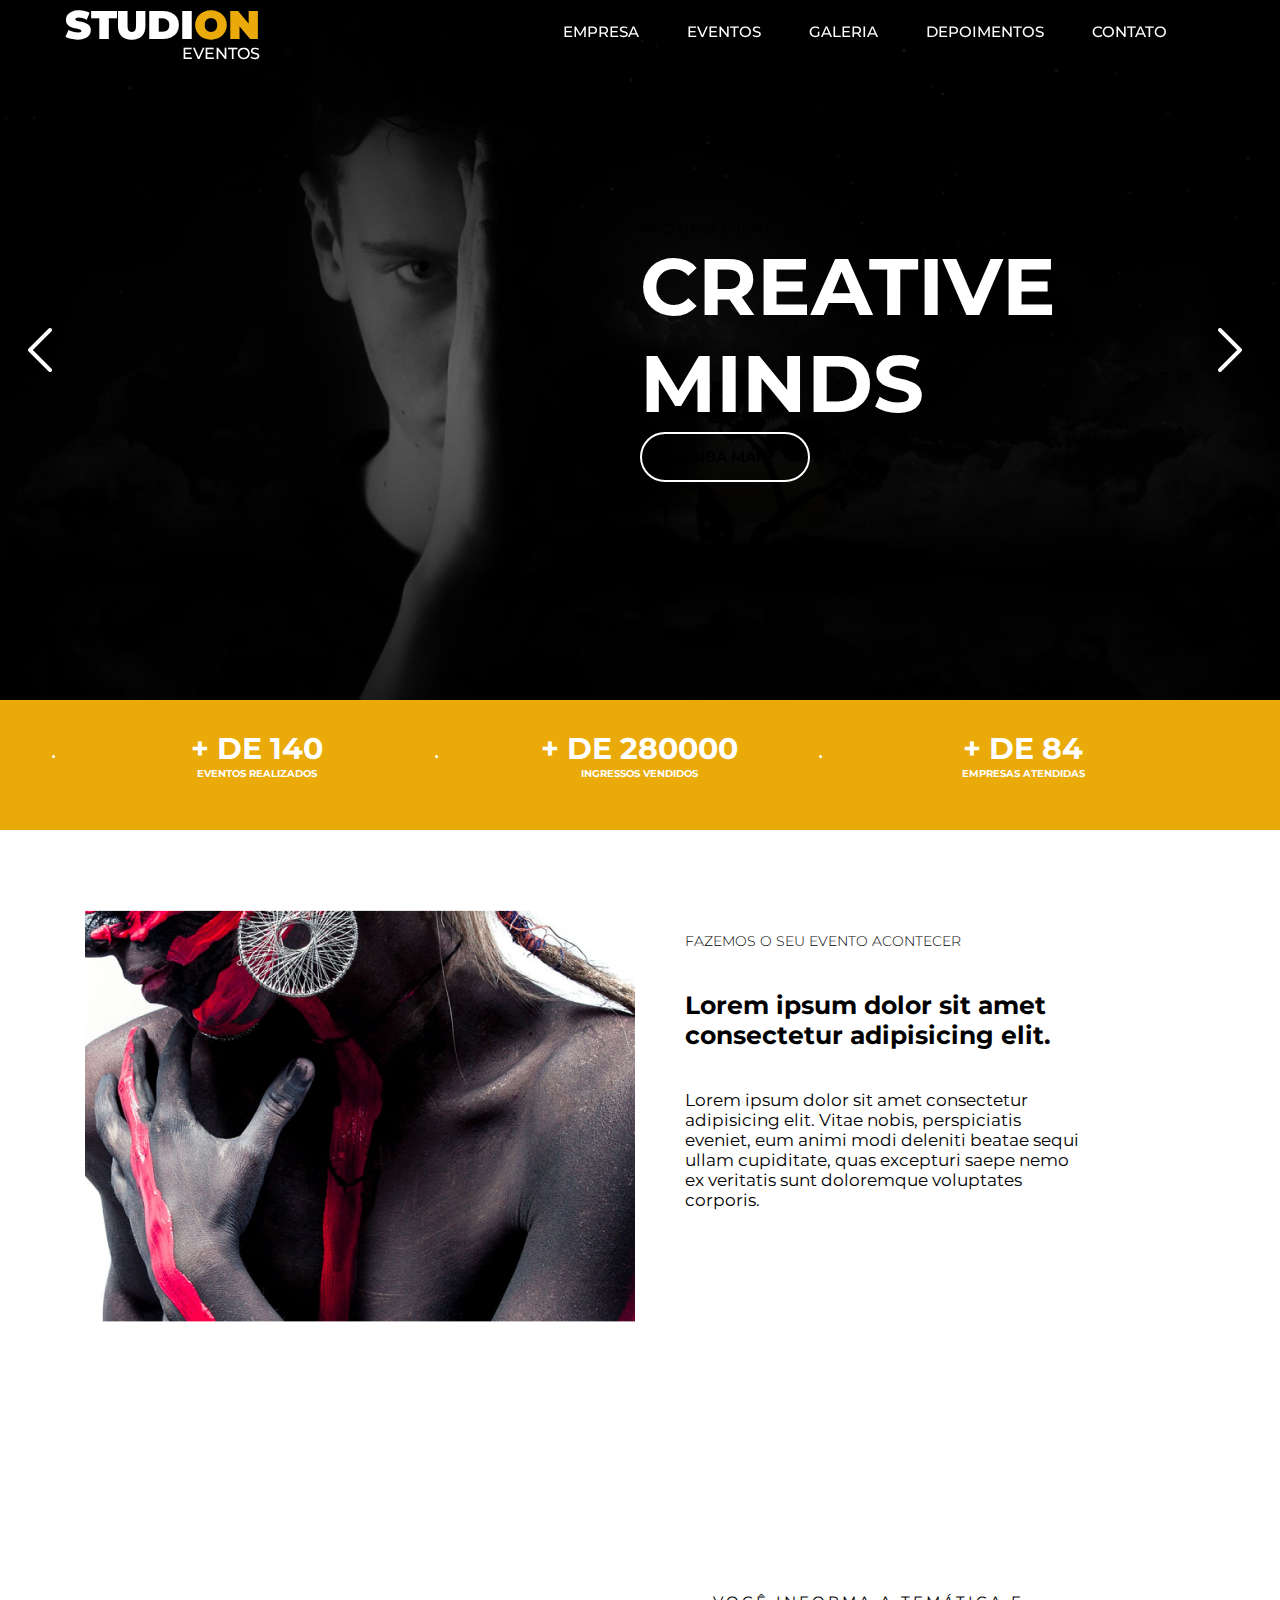
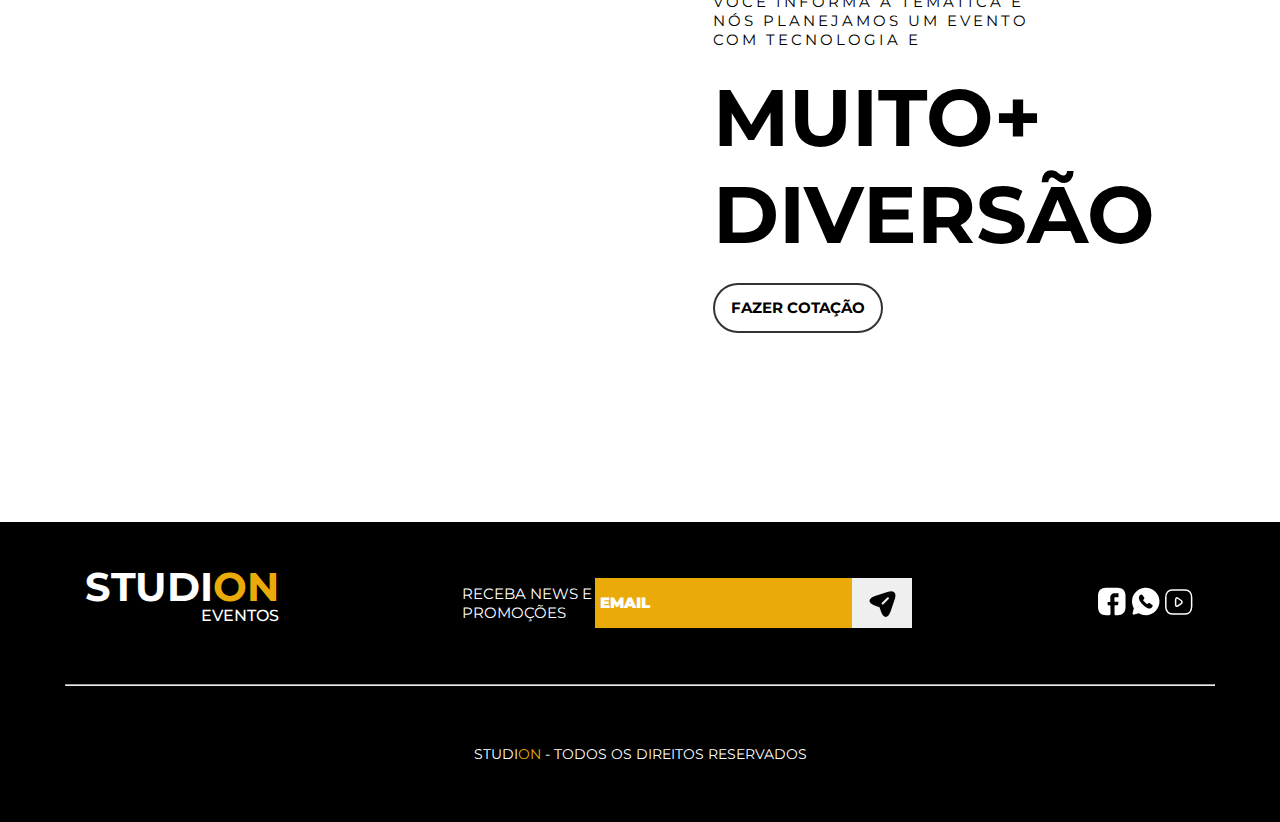
<file: src/index.html>
<!DOCTYPE html>
<html lang="pt-BR">
<head>
    <meta charset="UTF-8">
    <meta name="viewport" content="width=device-width, initial-scale=1.0">
    <link rel="stylesheet" href="style.css">
    <link rel="stylesheet" href="./css/home.css">
    <title>Studion - Home</title>
</head>
<body>
    <nav class="nav">
        <a href="./index.html">
            <h1 class="logo">
               Studi<span class="accent">on</span> 
               <span class="subtitle">Eventos</span>
           </h1>
       </a>
       <input id="menu-toggle" type="checkbox" />
       <label class="menu-button-container" for="menu-toggle">
            <div class="menu-button">
            </div>
       </label>
        <ul class="menu">
            <li>
                <a href="./empresa.html" >Empresa</a>
            </li>
            <li>
                <a href="./eventos.html">Eventos</a>
            </li>           
             <li>
                <a href="./galeria.html" >Galeria</a>
            </li>            
            <li>
                <a href="./depoimentos.html" >Depoimentos</a>
            </li>            
            <li>
                <a href="./contato.html" >Contato</a>
            </li>
        </ul>
    </nav>

    <header>
      <section class="carousel">
        <ol class="carousel__viewport" >
            <li id="carousel__slide1"
            tabindex="0"
            class="carousel__slide"
            >
            <div class="carousel__snapper"></div>
            <a href="#carousel__slide3"
                class="carousel__prev"></a>
    
            <img 
            class="slide__background-image" 
            src="./imagens/home/banner1.png" 
            alt=""
            style="filter: brightness(0.4)";>
            <div class="slide__info">
                <div class="slide__info__content">
                    <h6 class="slide__info__date" >
                        <span class="slide__info__accent" >PRÓXIMO EVENTO</span> DIA 25 DE SETEMBRO
                    </h6>
                    <h2 class="slide__info__title" >
                      <span class="slide__info__accent" >CREATIVE</span> MINDS

                    </h2>
                    <button class="slide__info__button" >SAIBA MAIS</button>
                </div>   
            </div>
            
            <a href="#carousel__slide2"
            class="carousel__next"></a>
            </li>
            <li id="carousel__slide2"
            tabindex="0"
            class="carousel__slide"
            >
            <div class="carousel__snapper"></div>
            <a href="#carousel__slide1"
                class="carousel__prev"></a>
    
            <img 
            class="slide__background-image" 
            src="./imagens/home/banner2.png" 
            alt=""
            style="filter: brightness(0.4)";>
            <div class="slide__info">
                <div class="slide__info__content">
                    <h6 class="slide__info__date" >
                        <span class="slide__info__accent" >PRÓXIMO EVENTO</span> DIA 25 DE SETEMBRO
                    </h6>
                    <h2 class="slide__info__title" >
                      <span class="slide__info__accent" >FEST</span> FORWARD

                    </h2>
                    <button class="slide__info__button" >SAIBA MAIS</button>
                </div>   
            </div>
            
            <a href="#carousel__slide3"
            class="carousel__next"></a>
            </li>
            <li id="carousel__slide3"
            tabindex="0"
            class="carousel__slide"
            >
            <div class="carousel__snapper"></div>
            <a href="#carousel__slide2"
                class="carousel__prev"></a>
    
            <img 
            class="slide__background-image" 
            src="./imagens/home/banner3.png" 
            alt=""
            style="filter: brightness(0.4)";>
            <div class="slide__info">
                <div class="slide__info__content">
                    <h6 class="slide__info__date" >
                        <span class="slide__info__accent" >PRÓXIMO EVENTO</span> DIA 25 DE SETEMBRO
                    </h6>
                    <h2 class="slide__info__title" >
                      <span class="slide__info__accent" >SHOE</span> FORWARD

                    </h2>
                    <button class="slide__info__button" >SAIBA MAIS</button>
                </div>   
            </div>
            
            <a href="#carousel__slide1"
            class="carousel__next"></a>
            </li>
          </ol>
        </section>
        <!-- <section class="slider" >
          <div class="swiper">
            <div class="swiper-wrapper">
              <div class="swiper-slide">
                <img class="slide__background-image" src="./imagens/home/banner1.png" alt="banner1" />
                <div class="slide__info">
                  <div class="slide__info__content">
                    <h6 class="slide__info__date">
                      <span class="slide__info__accent">PRÓXIMO EVENTO</span> - DIA 25 DE SETEMBRO ÀS 19H
                    </h6>
                    <h2 class="slide__info__title">
                      <span class="slide__info__accent">CREATIVE</span> MINDS
                    </h2>
                    <button class="slide__info__button">SAIBA MAIS</button>
                  </div>
                </div>
              </div>
        </section> -->
      </header>
  
      <main>
        <section class="counter">
          <ul class="container counter_container">
            <li>
              <h3>
                + DE <span class="counter__number">140</span>
                <small>EVENTOS REALIZADOS</small>
              </h3>
            </li>
            <li>
              <h3>
                + DE <span class="counter__number">280000</span>
                <small>INGRESSOS VENDIDOS</small>
              </h3>
            </li>
            <li>
              <h3>
                + DE <span class="counter__number">84</span>
                <small>EMPRESAS ATENDIDAS</small>
              </h3>
            </li>
          </ul>
        </section>
  
        <section class="container institutional">
          <img
            class="institutional__image"
            src="./imagens/home/institutional.png"
            alt="institutional"
          />
          <div class="institutional__info">
            <h6>
              FAZEMOS O SEU EVENTO ACONTECER
            </h6>
            <h4>
              Lorem ipsum dolor sit amet consectetur adipisicing elit.
            </h4>
            <p>
              Lorem ipsum dolor sit amet consectetur adipisicing elit. Vitae nobis, perspiciatis eveniet, eum animi modi deleniti beatae sequi ullam cupiditate, quas excepturi saepe nemo ex veritatis sunt doloremque voluptates corporis.
            </p>
            <a href="./empresa.html">SAIBA MAIS</a>
          </div>
        </section>
  
        <section class="quote">
          <div class="container quote__container">
            <div class="quote__content">
              <h6>
                Você informa a temática e nós planejamos um evento com tecnologia e
              </h6>
              <h2>
                <span>MUITO+</span> DIVERSÃO
              </h2>
              <a href="./contato.html">FAZER COTAÇÃO</a>
            </div>
          </div>
        </section>
      </main>

    <footer class="footer">
        <div class="container container__footer">
            <h2>
                Studi<span class="accent">on</span> 
                <span class="subtitle">Eventos</span>
            </h2>
            <form>
                <label>
                    Receba News e Promoções
                </label>
                <input type="email" placeholder="Email"/>
                <button type="submit">
                    <img class="icon" src="./imagens/seta.svg" alt="enviar">
                </button>
            </form>
            <ul class="socials">
                <li>
                    <a href="#">
                        <img class="icon" src="./imagens/icons/facebook.svg" alt="facebook">
                    </a>
                </li>
                <li>
                    <a href="#">
                        <img class="icon" src="./imagens/icons/whatsapp.svg" alt="whatsapp">
                    </a>
                </li>
                <li>
                    <a href="#">
                        <img class="icon" src="./imagens/icons/youtube.svg" alt="youtube">
                    </a>
                </li>
            </ul>
        </div>
        <hr/>
        <p class="container copyright">Studi<span>on</span> - Todos os direitos reservados</p>
    </footer>

</body>
</html>
</file>
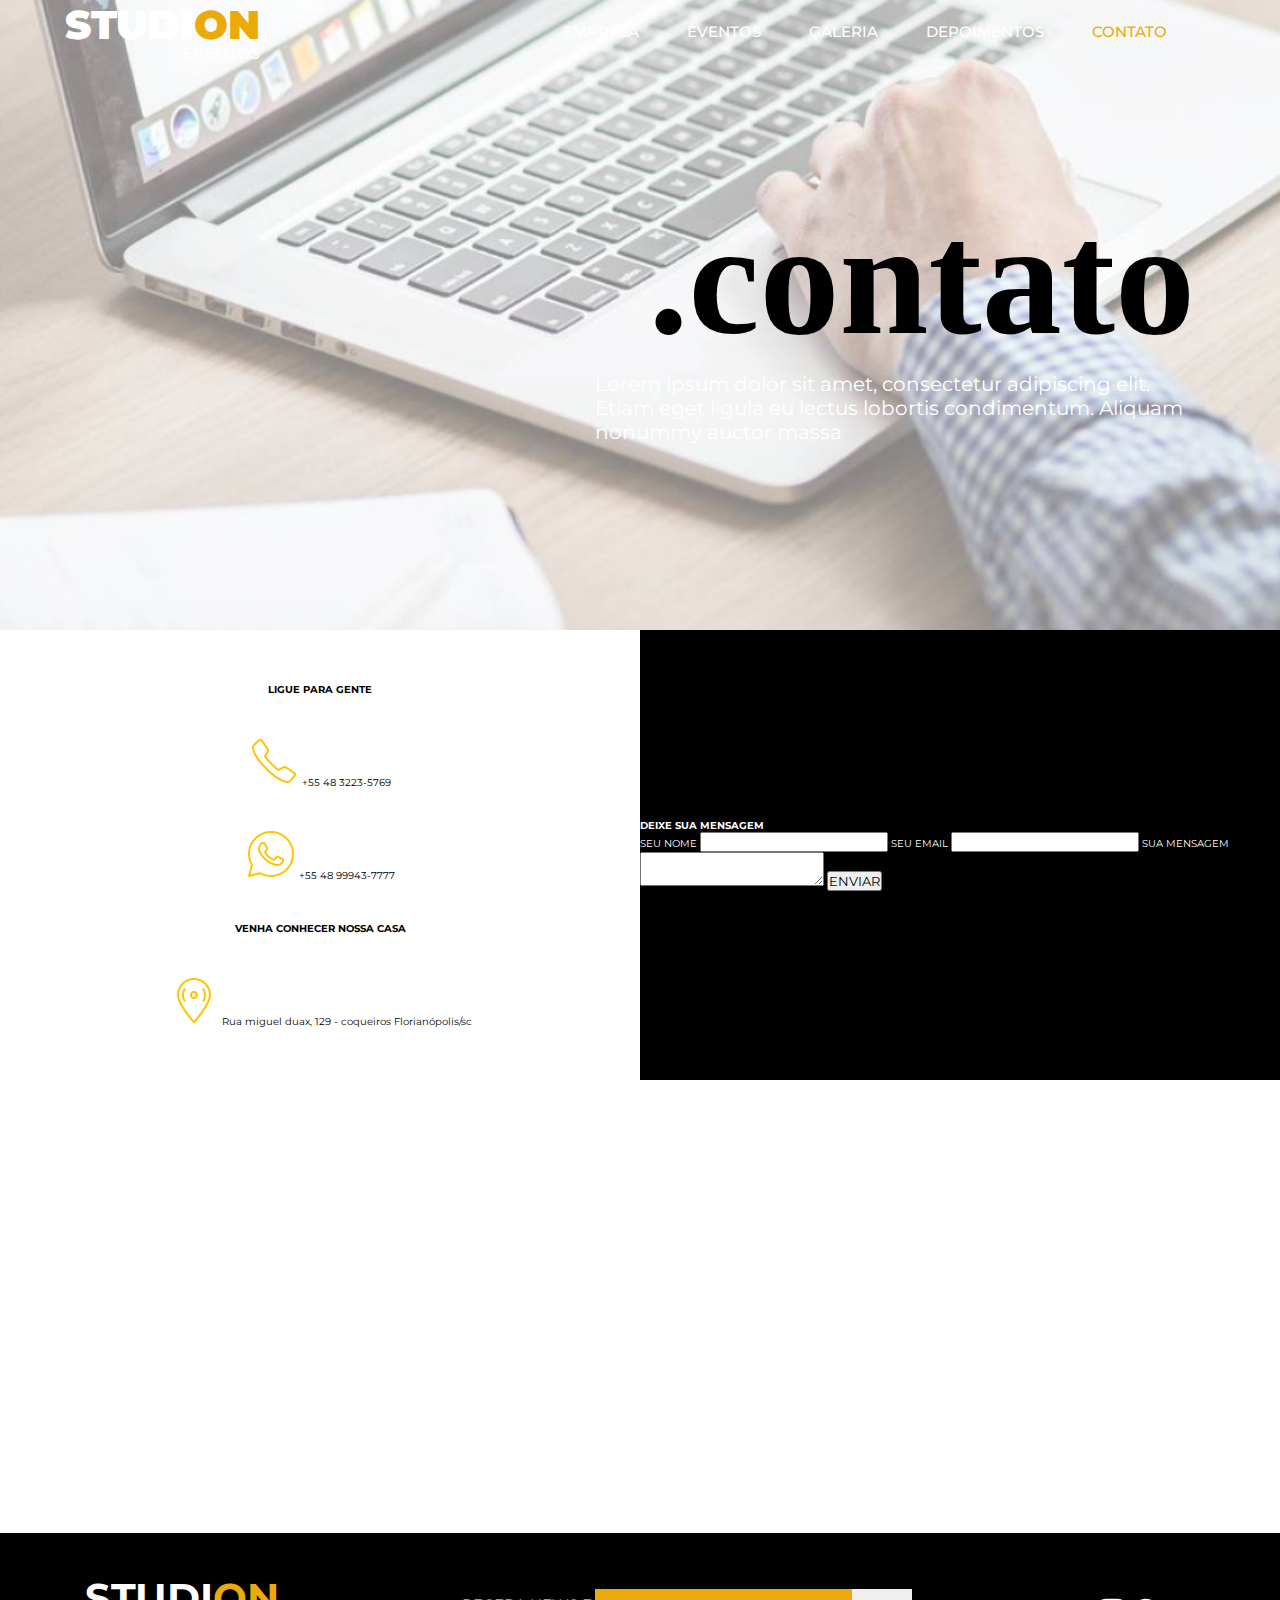
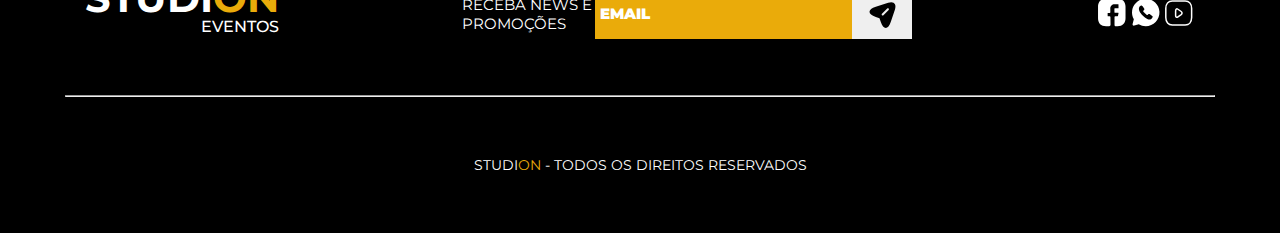
<file: src/contato.html>
<!DOCTYPE html>
<html lang="pt-BR">
<head>
    <meta charset="UTF-8">
    <meta name="viewport" content="width=device-width, initial-scale=1.0">
    <link rel="stylesheet" href="style.css">
    <link rel="stylesheet" href="./css/contato.css">
    <title>Studion - Contato</title>
</head>
<body>
    <nav class="nav">
        <a href="./index.html">
            <h1 class="logo">
               Studi<span class="accent">on</span> 
               <span class="subtitle">Eventos</span>
           </h1>
       </a>
       <input id="menu-toggle" type="checkbox" />
       <label class="menu-button-container" for="menu-toggle">
            <div class="menu-button">
            </div>
       </label>
        <ul class="menu">
            <li>
                <a href="./empresa.html" >Empresa</a>
            </li>
            <li>
                <a href="./eventos.html">Eventos</a>
            </li>           
             <li>
                <a href="./galeria.html" >Galeria</a>
            </li>            
            <li>
                <a href="./depoimentos.html" >Depoimentos</a>
            </li>            
            <li>
                <a href="#" class="active">Contato</a>
            </li>
        </ul>
    </nav>

    <header>
        <img class="background__header" src="./imagens/header_contato.png" alt="computador">
        <div class="header_background__mask"></div>
        <div class="container container__header">
            <h2>.contato</h2>
            <p>Lorem ipsum dolor sit amet, consectetur adipiscing elit. Etiam eget ligula eu lectus lobortis condimentum. Aliquam nonummy auctor massa</p>
        </div>
    </header>

    <main>
        <section class="section1">
            
            <section class="section1-left">
                <h4>LIGUE PARA GENTE</h4>
                <p>
                    <img src="./imagens/icons/telefone.png" alt="telefone">
                    +55 48 3223-5769
                </p>
                <p>
                    <img src="./imagens/icons/whatsapp-amarelo.png" alt="whatsapp">
                    +55 48 99943-7777            
                </p>
                <h4>VENHA CONHECER NOSSA CASA</h4>
                <p>
                    <img src="./imagens/icons/localização-amarela.png" alt="ponto de localização">
                    Rua miguel duax, 129 - coqueiros Florianópolis/sc
                </p>                 
            </section>

            <section class="section1-rigth">
                <div class="section1-rigth__form-container">
                    <h4>DEIXE SUA MENSAGEM</h4>
                    <label for="name">SEU NOME</label>
                    <input id="name" type="text" >
                    <label for="email">SEU EMAIL</label>
                    <input id="email" type="email" >
                    <label for="message">SUA MENSAGEM</label>
                    <textarea id="message"></textarea>
                    <button type="submit">ENVIAR</button>

                </div>
            </section>
        </section>

        <section class="section2">
                <iframe class="map"
                    src="https://www.google.com/maps/embed?pb=!1m18!1m12!1m3!1d1486.4991474084495!2d-48.5787333224076!3d-27.60869479891239!2m3!1f0!2f0!3f0!3m2!1i1024!2i768!4f13.1!3m3!1m2!1s0x95273797c70f436f%3A0xb32b6638eb2498c1!2sR.%20Miguel%20Daux%2C%20129%20-%20Coqueiros%2C%20Florian%C3%B3polis%20-%20SC%2C%2088080-220!5e0!3m2!1spt-BR!2sbr!4v1719176366422!5m2!1spt-BR!2sbr"
                    allowfullscreen="" 
                    loading="lazy" 
                    referrerpolicy="no-referrer-when-downgrade"
                >
                </iframe>
        </section>

    </main>

    <footer class="footer">
        <div class="container container__footer">
            <h2>
                Studi<span class="accent">on</span> 
                <span class="subtitle">Eventos</span>
            </h2>
            <form>
                <label>
                    Receba News e Promoções
                </label>
                <input type="email" placeholder="Email"/>
                <button type="submit">
                    <img class="icon" src="./imagens/seta.svg" alt="enviar">
                </button>
            </form>
            <ul class="socials">
                <li>
                    <a href="#">
                        <img class="icon" src="./imagens/icons/facebook.svg" alt="facebook">
                    </a>
                </li>
                <li>
                    <a href="#">
                        <img class="icon" src="./imagens/icons/whatsapp.svg" alt="whatsapp">
                    </a>
                </li>
                <li>
                    <a href="#">
                        <img class="icon" src="./imagens/icons/youtube.svg" alt="youtube">
                    </a>
                </li>
            </ul>
        </div>
        <hr/>
        <p class="container copyright">Studi<span>on</span> - Todos os direitos reservados</p>
    </footer>
</body>
</html>
</file>
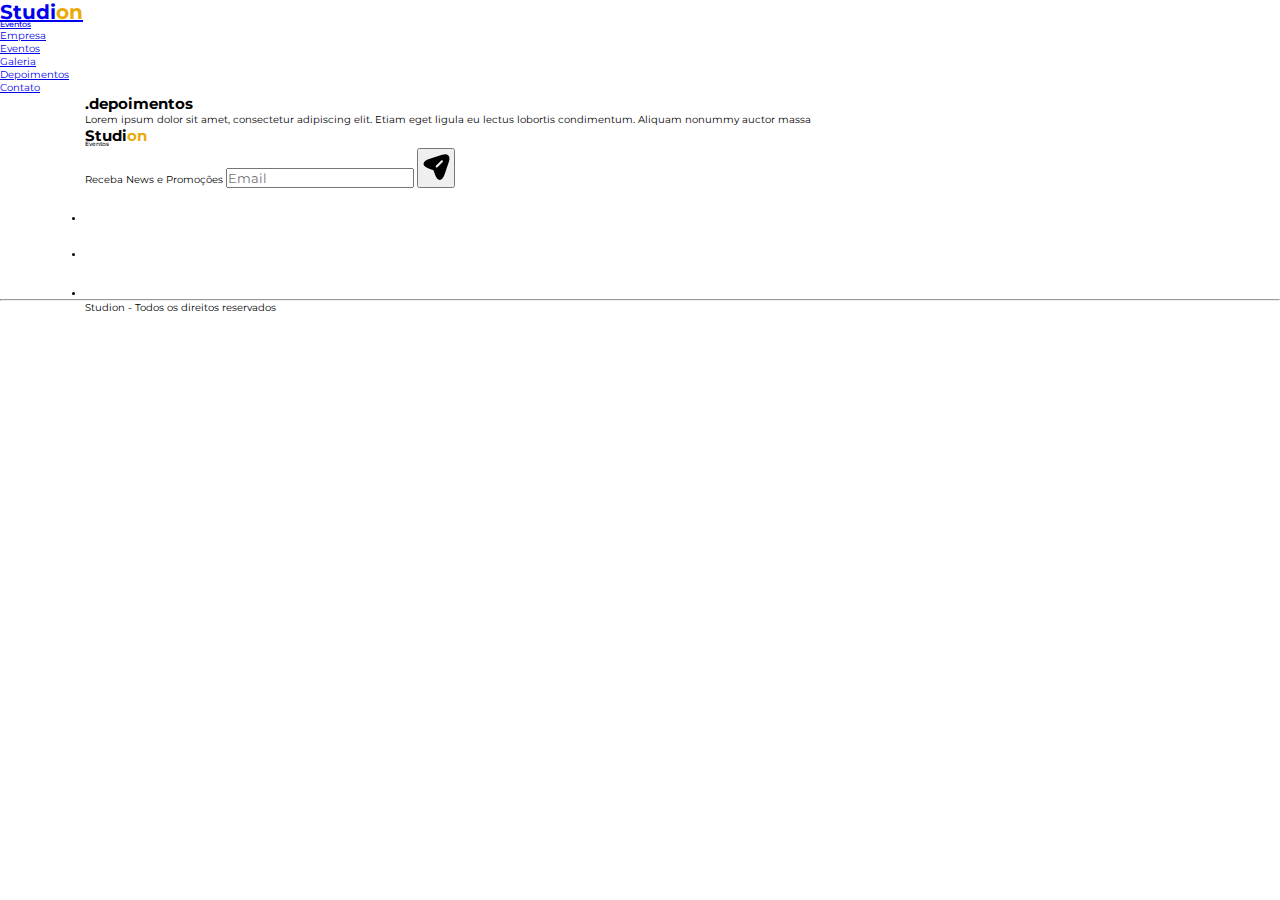
<file: src/depoimentos.html>
<!DOCTYPE html>
<html lang="pt-BR">
<head>
    <meta charset="UTF-8">
    <meta name="viewport" content="width=device-width, initial-scale=1.0">
    <link rel="stylesheet" href="style.css">
    <link rel="stylesheet" href="./css/">
    <title>Depoimentos</title>
</head>
<body>
    <nav>
        <a href="./">
             <h1>
                Studi<span class="accent">on</span> 
                <span class="subtitle">Eventos</span>
            </h1>
        </a>
        <ul>
            <li>
                <a href="./empresa.html" >Empresa</a>
            </li>
            <li>
                <a href="./eventos.html">Eventos</a>
            </li>           
             <li>
                <a href="./galeria.html" >Galeria</a>
            </li>            
            <li>
                <a href="#" class="active">Depoimentos</a>
            </li>            
            <li>
                <a href="./contato.html">Contato</a>
            </li>
        </ul>
    </nav>

    <header class="container">
        <h2>.depoimentos</h2>
        <p>Lorem ipsum dolor sit amet, consectetur adipiscing elit. Etiam eget ligula eu lectus lobortis condimentum. Aliquam nonummy auctor massa</p>
    </header>

    <main>
        
    </main>

    <footer>
        <div class="container">
             <h2>
                Studi<span class="accent">on</span> 
            <span class="subtitle">Eventos</span>
             </h2>
            <form>
                <label>
                    Receba News e Promoções
                </label>
                <input type="email" placeholder="Email"/>
                <button type="submit">
                    <img src="./imagens/seta.svg" alt="enviar">
                </button>
            </form>
          <ul>
            <li>
                <a href="#">
                    <img src="./imagens/icons/facebook.svg" alt="facebook">
                </a>
            </li>
            <li>
                <a href="#">
                    <img src="./imagens/icons/whatsapp.svg" alt="whatsapp">
                </a>
            </li>
            <li>
                <a href="#">
                    <img src="./imagens/icons/youtube.svg" alt="youtube">
                </a>
            </li>
         </ul>
        </div>
        <hr/>
        <p class="container">Studi<span>on</span> - Todos os direitos reservados</p>

    </footer>

</body>
</html>
</file>
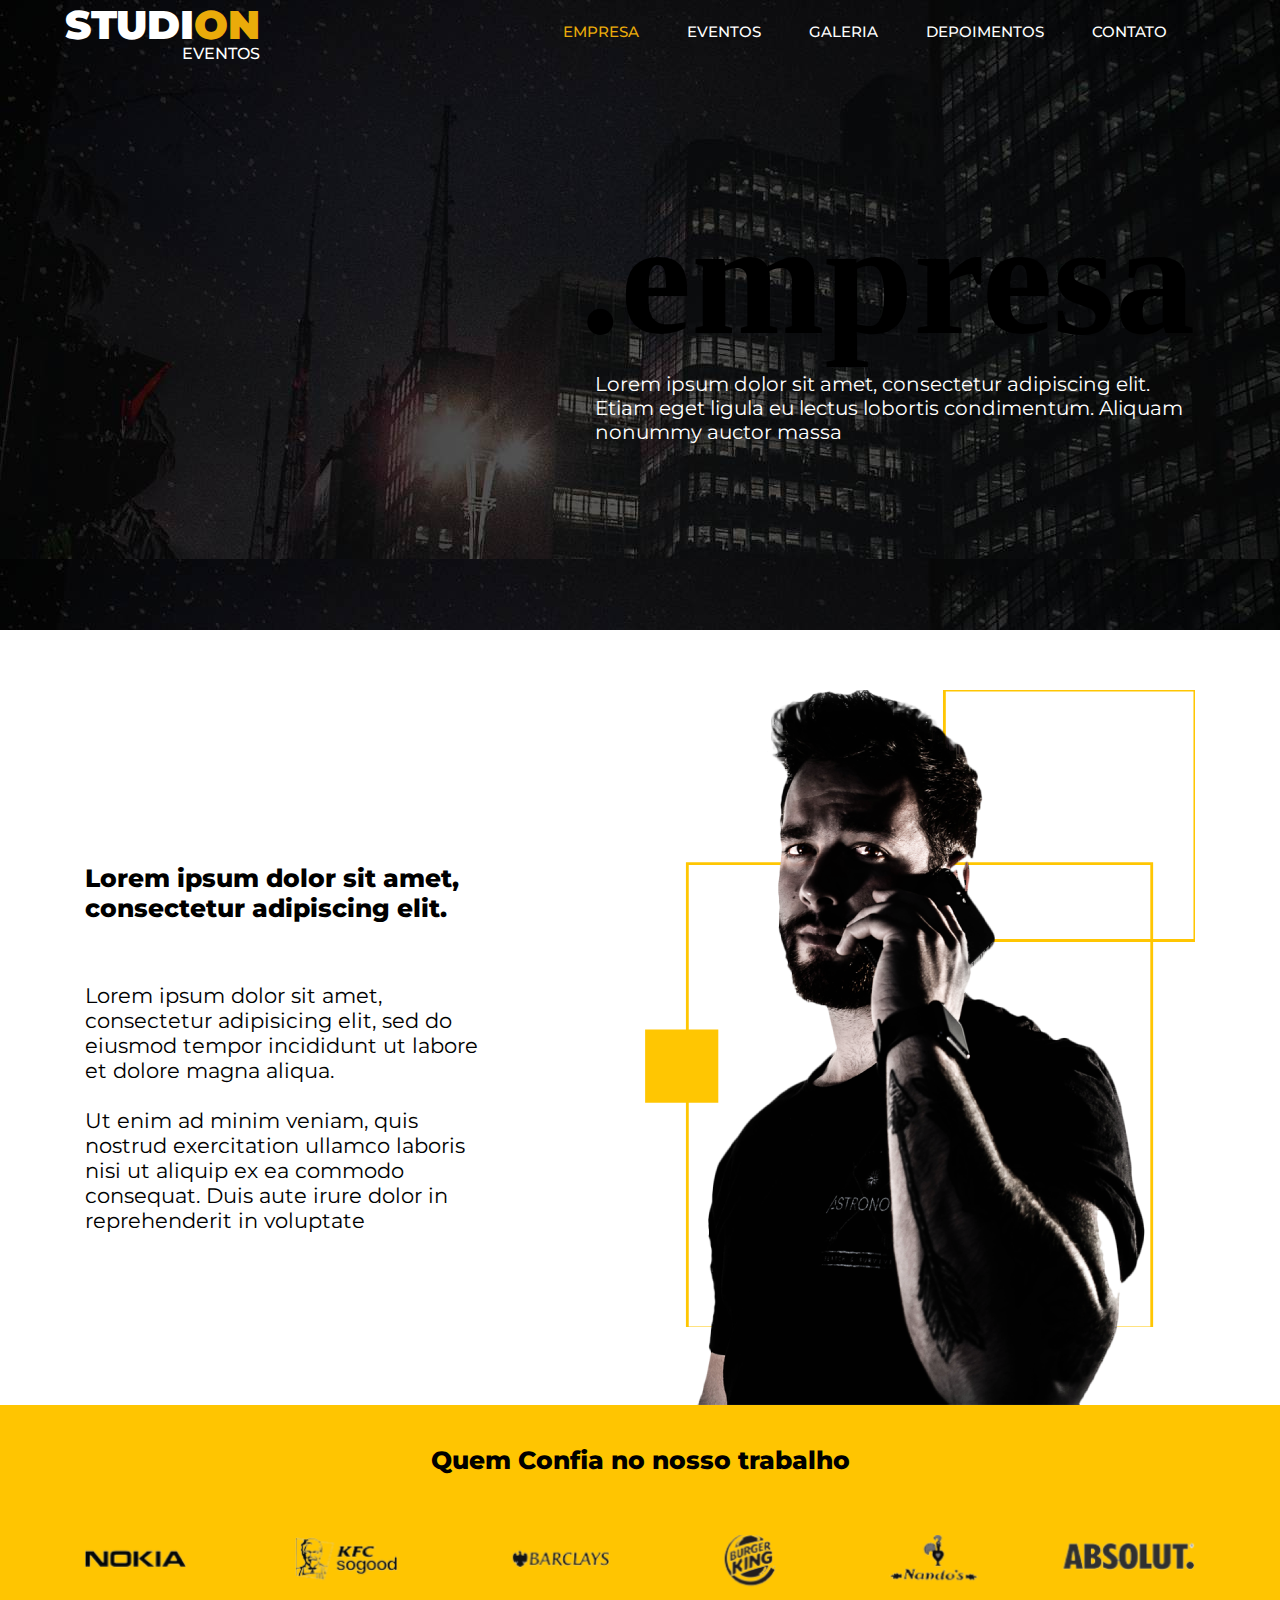
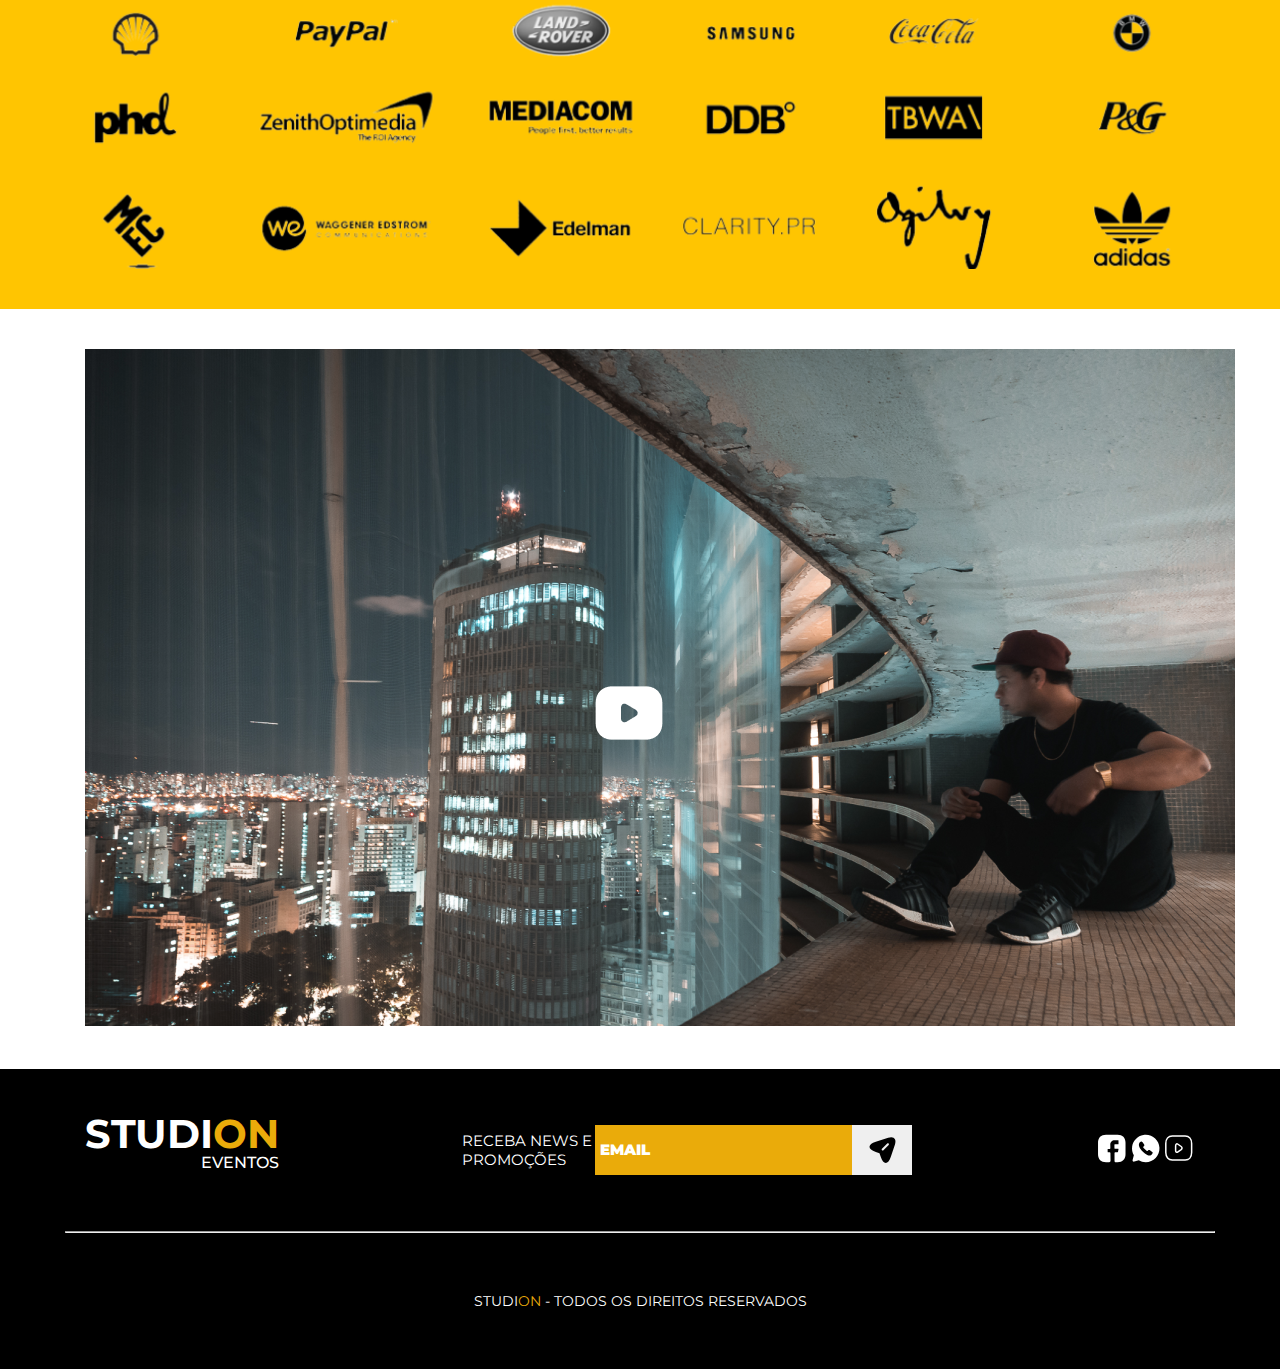
<file: src/empresa.html>
<!DOCTYPE html>
<html lang="pt-BR">
<head>
    <meta charset="UTF-8">
    <meta name="viewport" content="width=device-width, initial-scale=1.0">
    <link rel="stylesheet" href="style.css">
    <link rel="stylesheet" href="./css/empresa.css">
    <title>Studion - Empresa</title>
</head>
<body>
    <nav class="nav">
        <a href="./index.html">
            <h1 class="logo">
               Studi<span class="accent">on</span> 
               <span class="subtitle">Eventos</span>
           </h1>
       </a>
       <input id="menu-toggle" type="checkbox" />
       <label class="menu-button-container" for="menu-toggle">
            <div class="menu-button">
            </div>
       </label>
        <ul class="menu">
            <li>
                <a href="#" class="active">Empresa</a>
            </li>
            <li>
                <a href="./eventos.html">Eventos</a>
            </li>           
             <li>
                <a href="./galeria.html">Galeria</a>
            </li>            
            <li>
                <a href="./depoimentos.html">Depoimentos</a>
            </li>            
            <li>
                <a href="./contato.html">Contato</a>
            </li>
        </ul>
    </nav>

    <header style="background-image: url(./imagens/header_empresa.jpeg);">
        <div class="container container__header">
            <h2>.empresa</h2>
            <p>Lorem ipsum dolor sit amet, consectetur adipiscing elit. Etiam eget ligula eu lectus lobortis condimentum. Aliquam nonummy auctor massa</p>
        </div>
    </header>

    <main>
        <section class="container section1">
                <h4 class="text">Lorem ipsum dolor sit amet, consectetur adipiscing elit. 
                    <Small>
                        Lorem ipsum dolor sit amet, consectetur adipisicing elit, sed do eiusmod tempor incididunt ut labore et dolore magna aliqua.
                        <br><br>
                        Ut enim ad minim veniam, quis nostrud exercitation ullamco laboris nisi ut aliquip ex ea commodo consequat. Duis aute irure dolor in reprehenderit in voluptate
                    </Small>
                </h4>
                <div class="lines">
                    <img src="./imagens/homem.png" alt="pessoa falando no celular" class="pessoa">
                </div>
        </section>

        <section class="section2">
                <h4  class="container">Quem Confia no nosso trabalho</h4>
                <img src="./imagens/logos 1.png" alt="logos de empresas parceiras"  class="container">
            </div>
        </section>

        <section class="container section3">
                <img src="./imagens/Video.png" alt="pessoa sentada na sacada olhando a vista"/>
        </section>

    </main>

    <footer class="footer">
        <div class="container container__footer">
            <h2>
                Studi<span class="accent">on</span> 
                <span class="subtitle">Eventos</span>
            </h2>
            <form>
                <label>
                    Receba News e Promoções
                </label>
                <input type="email" placeholder="Email"/>
                <button type="submit">
                    <img src="./imagens/seta.svg" alt="enviar">
                </button>
            </form>
            <ul class="socials">
                <li>
                    <a href="#">
                        <img src="./imagens/icons/facebook.svg" alt="facebook">
                    </a>
                </li>
                <li>
                    <a href="#">
                        <img src="./imagens/icons/whatsapp.svg" alt="whatsapp">
                    </a>
                </li>
                <li>
                    <a href="#">
                        <img src="./imagens/icons/youtube.svg" alt="youtube">
                    </a>
                </li>
            </ul>
        </div>
        <hr/>
        <p class="container copyright">Studi<span>on</span> - Todos os direitos reservados</p>
    </footer>

</body>
</html>
</file>
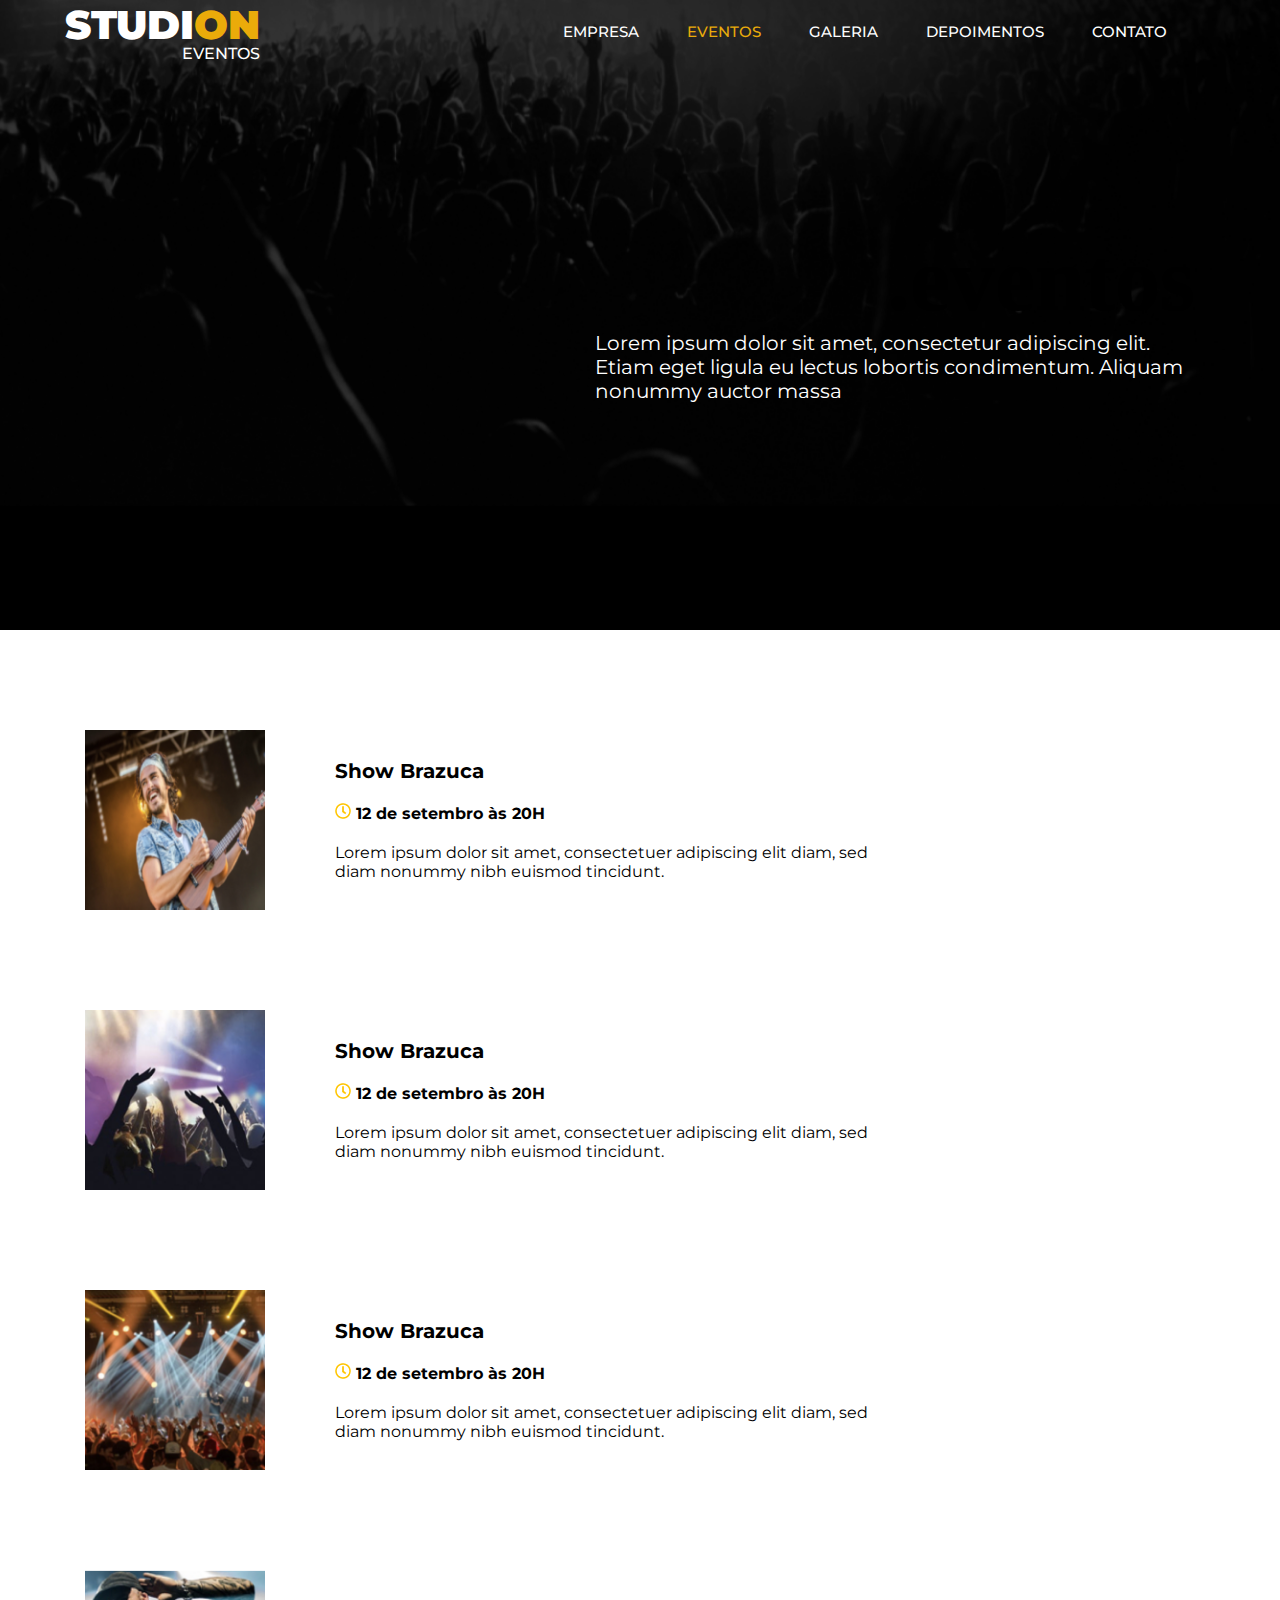
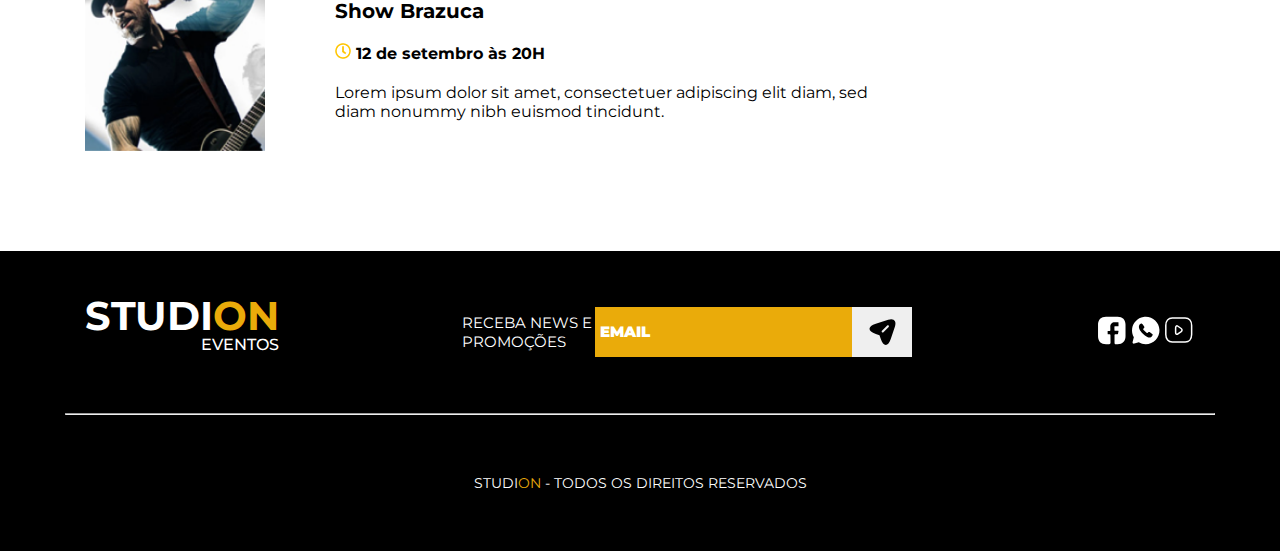
<file: src/eventos.html>
<!DOCTYPE html>
<html lang="pt-BR">
<head>
    <meta charset="UTF-8">
    <meta name="viewport" content="width=device-width, initial-scale=1.0">
    <link rel="stylesheet" href="style.css">
    <link rel="stylesheet" href="./css/eventos.css">
    <title>Studion - Contato</title>
</head>
<body>
    <nav class="nav">
        <a href="./index.html">
            <h1 class="logo">
               Studi<span class="accent">on</span> 
               <span class="subtitle">Eventos</span>
           </h1>
       </a>
       <input id="menu-toggle" type="checkbox" />
       <label class="menu-button-container" for="menu-toggle">
            <div class="menu-button">
            </div>
       </label>
        <ul class="menu">
            <li>
                <a href="./empresa.html" >Empresa</a>
            </li>
            <li>
                <a href="#" class="active">Eventos</a>
            </li>           
             <li>
                <a href="./galeria.html" >Galeria</a>
            </li>            
            <li>
                <a href="./depoimentos.html" >Depoimentos</a>
            </li>            
            <li>
                <a href="./contato.html" >Contato</a>
            </li>
        </ul>
    </nav>

    <header>
        <img class="background__header" 
        src="./imagens/events/header-eventos.png" 
        alt="pessoas em show"
        style="   filter: brightness(0.6);">
        <div class="container container__header">
            <h2 class="depo" >.eventos</h2>
            <p>Lorem ipsum dolor sit amet, consectetur adipiscing elit. Etiam eget ligula eu lectus lobortis condimentum. Aliquam nonummy auctor massa</p>
        </div>
    </header>

    <main>
        <section class="container" >
            <ul class="events" >
                <li class="event" >
                    <img class="event__image" src="./imagens/events/event-1.png" alt="homem com ukulele">
                    <div class="event__info">
                        <h6 class="event__title" >Show Brazuca</h6>
                        <p class="event__time" >
                            <img class="icon" src="./imagens/icons/relogio-amarelo.png" alt="">
                            12 de setembro às 20H
                        </p>
                        <p class="event__description" >
                            Lorem ipsum dolor sit amet, consectetuer adipiscing elit diam, sed diam nonummy nibh euismod tincidunt.
                        </p>
                    </div>
                    <a class="event__buy-ticket" href="./contato.html">COMPRAR INGRESSO</a>
                </li>
                <li class="event" >
                    <img class="event__image" src="./imagens/events/event-2.png" alt="homem com ukulele">
                    <div class="event__info">
                        <h6 class="event__title" >Show Brazuca</h6>
                        <p class="event__time" >
                            <img class="icon" src="./imagens/icons/relogio-amarelo.png" alt="pessoas em um show">
                            12 de setembro às 20H
                        </p>
                        <p class="event__description" >
                            Lorem ipsum dolor sit amet, consectetuer adipiscing elit diam, sed diam nonummy nibh euismod tincidunt.
                        </p>
                    </div>
                    <a class="event__buy-ticket" href="./contato.html">COMPRAR INGRESSO</a>
                </li>
                <li class="event" >
                    <img class="event__image" src="./imagens/events/event-3.png" alt="pessoas em um show">
                    <div class="event__info">
                        <h6 class="event__title" >Show Brazuca</h6>
                        <p class="event__time" >
                            <img class="icon" src="./imagens/icons/relogio-amarelo.png" alt="">
                            12 de setembro às 20H
                        </p>
                        <p class="event__description" >
                            Lorem ipsum dolor sit amet, consectetuer adipiscing elit diam, sed diam nonummy nibh euismod tincidunt.
                        </p>
                    </div>
                    <a class="event__buy-ticket" href="./contato.html">COMPRAR INGRESSO</a>
                </li>
                <li class="event" >
                    <img class="event__image" src="./imagens/events/event-4.png" alt="homem com guitarra">
                    <div class="event__info">
                        <h6 class="event__title" >Show Brazuca</h6>
                        <p class="event__time" >
                            <img class="icon" src="./imagens/icons/relogio-amarelo.png" alt="">
                            12 de setembro às 20H
                        </p>
                        <p class="event__description" >
                            Lorem ipsum dolor sit amet, consectetuer adipiscing elit diam, sed diam nonummy nibh euismod tincidunt.
                        </p>
                    </div>
                    <a class="event__buy-ticket" href="./contato.html">COMPRAR INGRESSO</a>
                </li>



            </ul>
        </section>

    </main>

    <footer class="footer">
        <div class="container container__footer">
            <h2>
                Studi<span class="accent">on</span> 
                <span class="subtitle">Eventos</span>
            </h2>
            <form>
                <label>
                    Receba News e Promoções
                </label>
                <input type="email" placeholder="Email"/>
                <button type="submit">
                    <img class="icon" src="./imagens/seta.svg" alt="enviar">
                </button>
            </form>
            <ul class="socials">
                <li>
                    <a href="#">
                        <img class="icon" src="./imagens/icons/facebook.svg" alt="facebook">
                    </a>
                </li>
                <li>
                    <a href="#">
                        <img class="icon" src="./imagens/icons/whatsapp.svg" alt="whatsapp">
                    </a>
                </li>
                <li>
                    <a href="#">
                        <img class="icon" src="./imagens/icons/youtube.svg" alt="youtube">
                    </a>
                </li>
            </ul>
        </div>
        <hr/>
        <p class="container copyright">Studi<span>on</span> - Todos os direitos reservados</p>
    </footer>
</body>
</html>
</file>
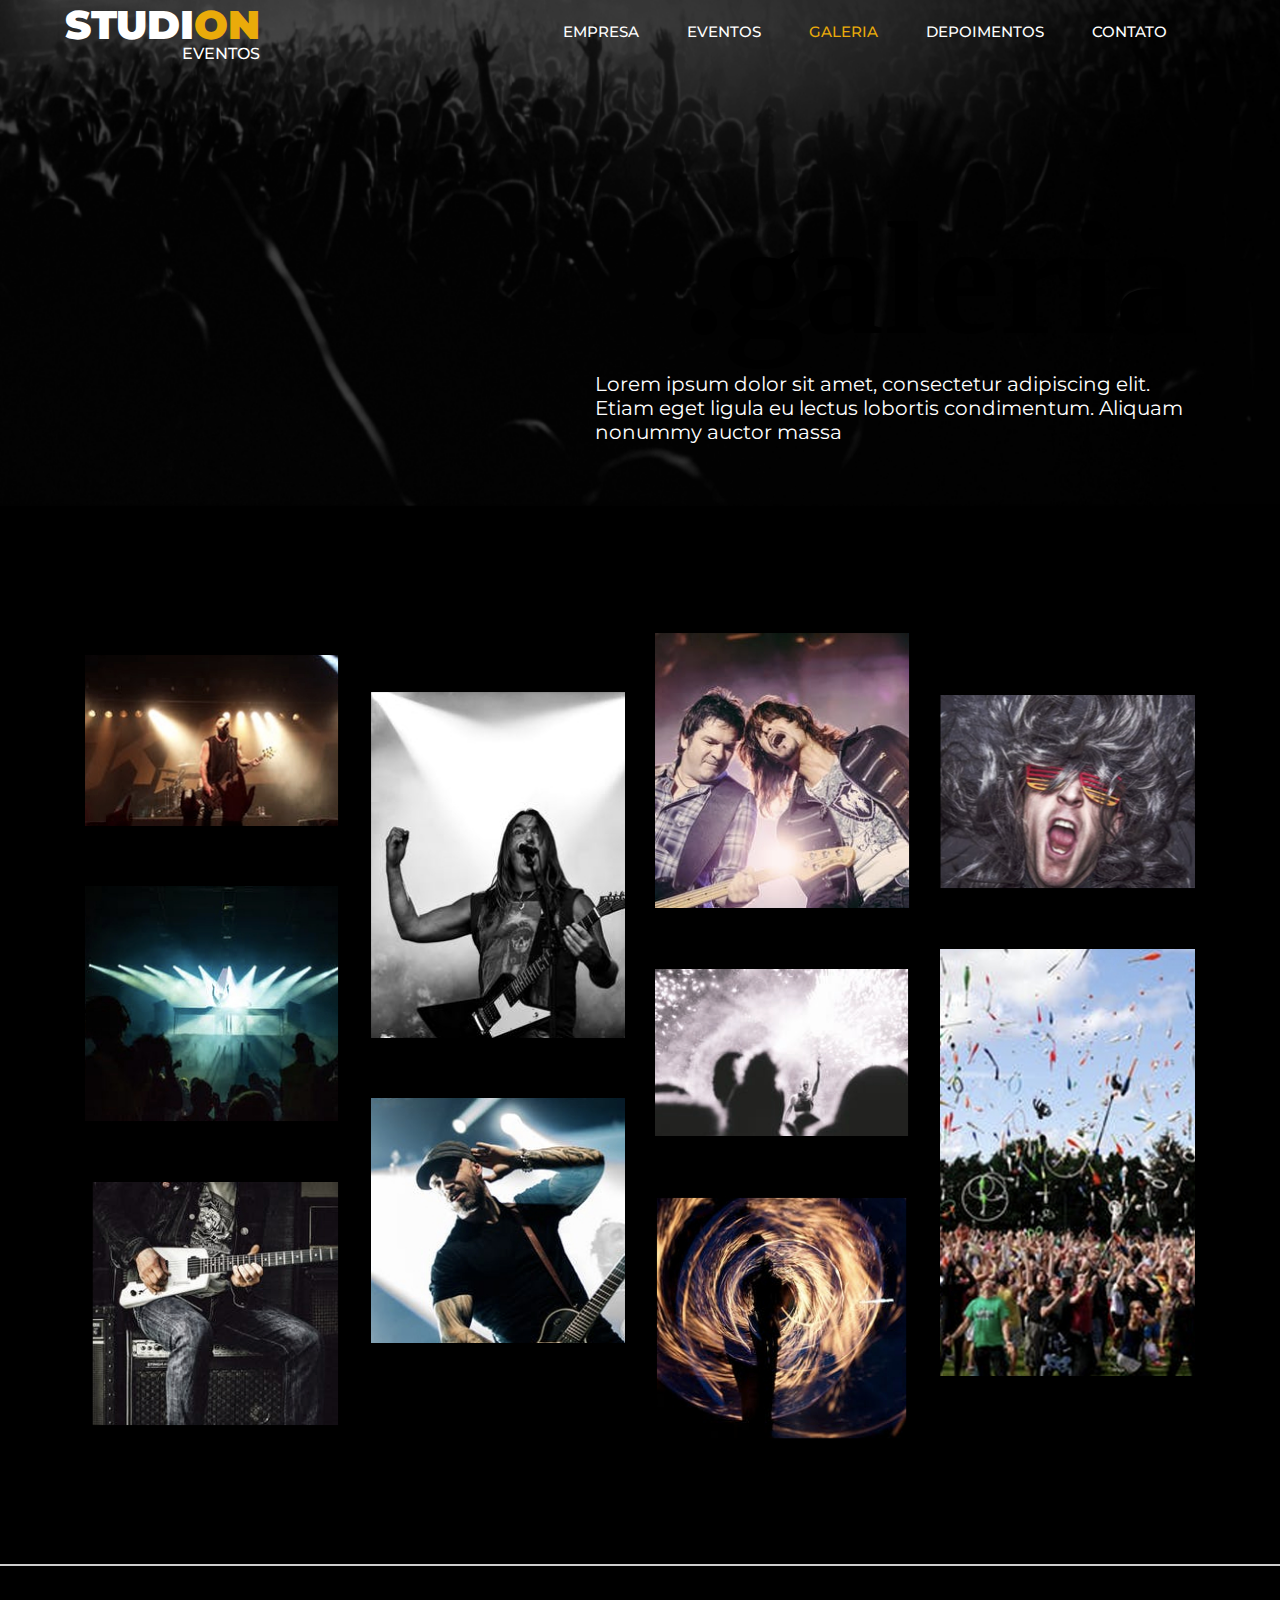
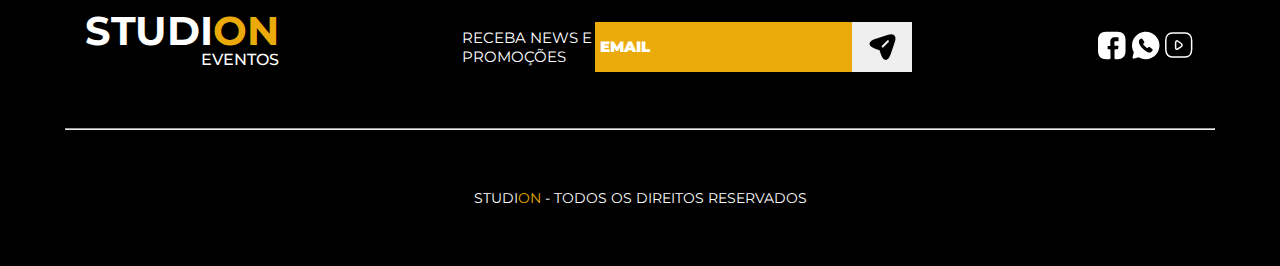
<file: src/galeria.html>
<!DOCTYPE html>
<html lang="pt-BR">
<head>
    <meta charset="UTF-8">
    <meta name="viewport" content="width=device-width, initial-scale=1.0">
    <link rel="stylesheet" href="style.css">
    <link rel="stylesheet" href="./css/galeria.css">
    <title>Studion - Galeria</title>
</head>
<body>
    <nav class="nav">
        <a href="./index.html">
            <h1 class="logo">
               Studi<span class="accent">on</span> 
               <span class="subtitle">Eventos</span>
           </h1>
       </a>
       <input id="menu-toggle" type="checkbox" />
       <label class="menu-button-container" for="menu-toggle">
            <div class="menu-button">
            </div>
       </label>
        <ul class="menu">
            <li>
                <a href="./empresa.html" >Empresa</a>
            </li>
            <li>
                <a href="./eventos.html">Eventos</a>
            </li>           
             <li>
                <a href="#" class="active" >Galeria</a>
            </li>            
            <li>
                <a href="./depoimentos.html" >Depoimentos</a>
            </li>            
            <li>
                <a href="./contato.html" >Contato</a>
            </li>
        </ul>
    </nav>

    <header>
        <img class="background__header" 
        src="./imagens/header_galeria.png" 
        alt="pessoas em um show"
        style="filter: brightness(0.8)";>
       
        <div class="container container__header">
            <h2>.galeria</h2>
            <p>Lorem ipsum dolor sit amet, consectetur adipiscing elit. Etiam eget ligula eu lectus lobortis condimentum. Aliquam nonummy auctor massa</p>
        </div>
    </header>

    <main>
        <section class="container galery">
          <div class="column">
            <img src="./imagens/galery/image1.png" alt="image1">
            <img src="./imagens/galery/image5.png" alt="image5">
            <img src="./imagens/galery/image9.png" alt="image9">
          </div>
          <div class="column">
            <img src="./imagens/galery/image2.png" alt="image2">
            <img src="./imagens/galery/image6.png" alt="image6">
          </div>
          <div class="column">
            <img src="./imagens/galery/image3.png" alt="image3">
            <img src="./imagens/galery/image7.png" alt="image7">
            <img src="./imagens/galery/image10.png" alt="image10">
          </div>
          <div class="column">
            <img src="./imagens/galery/image4.png" alt="image4">
            <img src="./imagens/galery/image8.png" alt="image8">
          </div>
        </section>
      </main>

    <footer class="footer">
        <div class="container container__footer">
            <h2>
                Studi<span class="accent">on</span> 
                <span class="subtitle">Eventos</span>
            </h2>
            <form>
                <label>
                    Receba News e Promoções
                </label>
                <input type="email" placeholder="Email"/>
                <button type="submit">
                    <img class="icon" src="./imagens/seta.svg" alt="enviar">
                </button>
            </form>
            <ul class="socials">
                <li>
                    <a href="#">
                        <img class="icon" src="./imagens/icons/facebook.svg" alt="facebook">
                    </a>
                </li>
                <li>
                    <a href="#">
                        <img class="icon" src="./imagens/icons/whatsapp.svg" alt="whatsapp">
                    </a>
                </li>
                <li>
                    <a href="#">
                        <img class="icon" src="./imagens/icons/youtube.svg" alt="youtube">
                    </a>
                </li>
            </ul>
        </div>
        <hr/>
        <p class="container copyright">Studi<span>on</span> - Todos os direitos reservados</p>
    </footer>
</body>
</html>
</file>
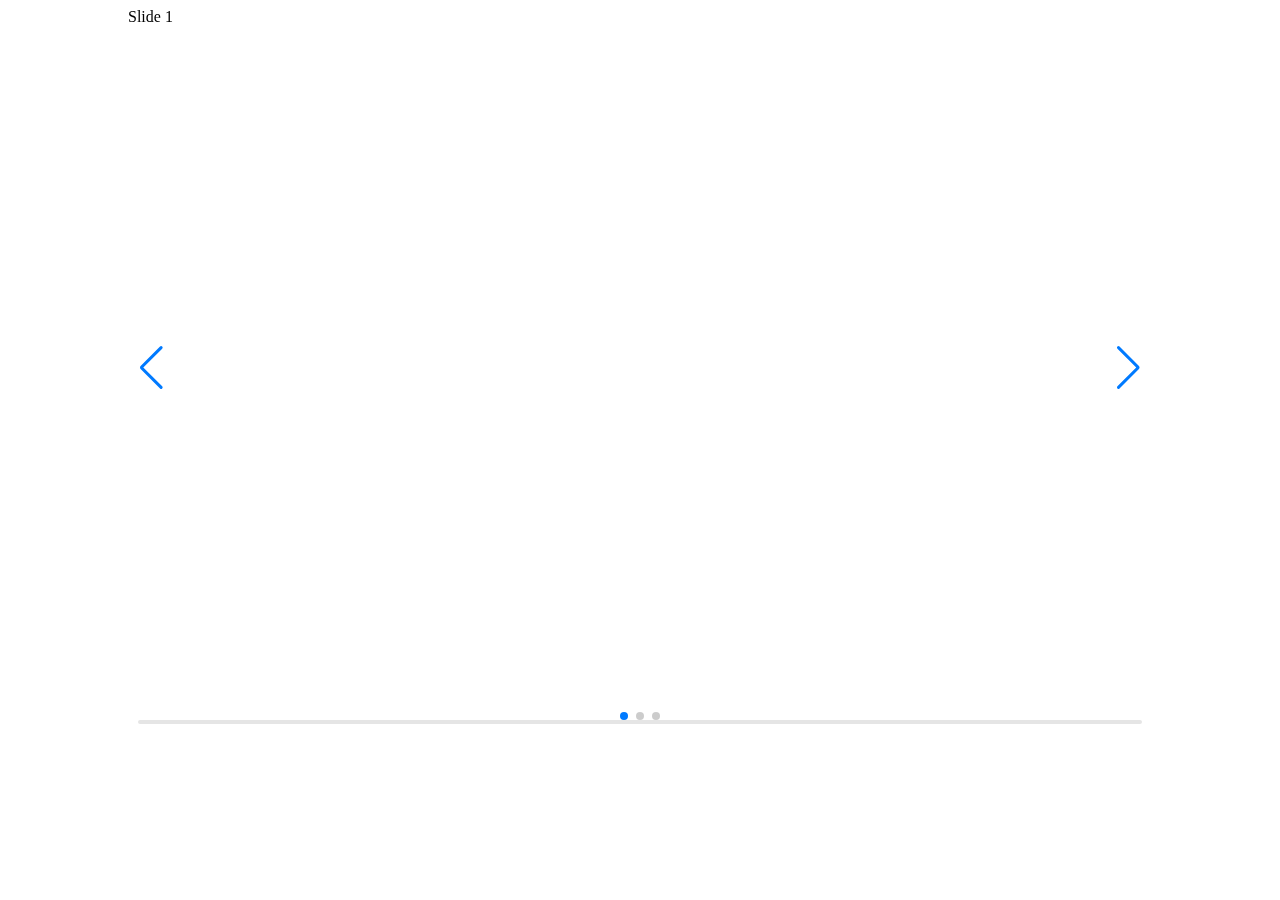
<file: src/slide.html>
<html lang="pt-BR">

<head>
    <meta charset="UTF-8">
    <meta name="viewport" content="width=device-width, initial-scale=1.0">
    <link rel="stylesheet" href="./css/slide.css" />
    <link rel="stylesheet" href="https://cdn.jsdelivr.net/npm/swiper@11/swiper-bundle.min.css" />

    <title>Document</title>
</head>

<body>

    <!-- Slider main container -->
    <div class="swiper">
        <!-- Additional required wrapper -->
        <div class="swiper-wrapper">
            <!-- Slides -->
            <div class="swiper-slide">Slide 1</div>
            <div class="swiper-slide">Slide 2</div>
            <div class="swiper-slide">Slide 3</div>
            ...
        </div>
        <!-- If we need pagination -->
        <div class="swiper-pagination"></div>

        <!-- If we need navigation buttons -->
        <div class="swiper-button-prev"></div>
        <div class="swiper-button-next"></div>

        <!-- If we need scrollbar -->
        <div class="swiper-scrollbar"></div>
    </div>




    <script src="https://cdn.jsdelivr.net/npm/swiper@11/swiper-bundle.min.js"></script>
    <script>
        new Swiper('.swiper', {
    // Optional parameters
    direction: 'horizontal',
    loop: true,

    // If we need pagination
    pagination: {
        el: '.swiper-pagination',
    },

    // Navigation arrows
    navigation: {
        nextEl: '.swiper-button-next',
        prevEl: '.swiper-button-prev',
    },

 });
    </script>
</body>

</html>
</file>
<file: src/style.css>
@import "./css/_base.css";
@import "./css/_variables.css";
@import "./css/_base.css";
@import "./css/_nav.css";
@import "./css/_header.css";
@import "./css/_footer.css";
</file>
<file: src/css/contato.css>
.section1{
width: 100%;
height: 100%;
min-height: 50vh;
display: flex;
}

.section1-left{
    color: var(--text-secondary);
    display: flex;
    flex: 1;
    justify-content: center;
    align-items: center;
    flex-direction: column;
    gap: 4rem;
    
}

.section1-rigth{
    background: var(--bg-footer);
    color: var(--text-primary);
    flex: 1;
    display: flex;
    justify-content: center;
    align-items: center;
}

.section2 .map{
width: 100%;
height: 100%;
min-height: 50vh;
border: none;
}
</file>
<file: src/css/empresa.css>
.section1{
    display: flex;
    align-items: center;
    justify-content: space-between;
    padding-top: 6rem;
}

.section1 .text{
    font-size: 2.5rem;
    font-weight: 800;
    max-width: 40rem;
}

.section1 .text small{
    font-weight: 400;
    display: block;
    margin-top: 6rem;
}

.lines {
    background-image: url(../imagens/linhas.svg);
    background-size: contain;
    background-repeat: no-repeat;
    height: 100%;
    width: 100%;
    max-width: 55rem;
   
}

.pessoa{
   display: block;
   margin: 0 auto;
}

.section2 {
    background: var(--color-secundary);
    display: flex;
    flex-direction: column;
    align-items: center;
    gap: 6rem;
    padding: 4rem 2rem;
}

.section2 h4 {
    font-size: 2.5rem;
    font-weight: 800;
    text-align: center;
}


.section3 {
    padding-top: 4rem;
    padding-bottom: 4rem;
}
/* .section3 img{
    width: 100%;
} */

.section3 iframe{
    width: 100%;
    height: 100%;
    min-height: 50rem;
}

@media screen and (max-width:800px){
.section1{
    flex-direction: column;
    align-items: center;
    gap: 4rem;
}

.section1 .text{
    text-align: center;
    font-size: 2rem;
    font-weight: 800;
    max-width: 40rem;
}

.lines {
    max-width: 40rem;
   
}

.pessoa{
max-width: 26rem;
}
}

@media screen and (max-width:460px){

.section1{
    padding-bottom: 4rem;
}
    
.section1 .text{
        font-size: 1.8rem;
}
    
.lines {
        display: none;
}

.section2 h4{
    font-size: 2rem;
}
    
}
</file>
<file: src/css/eventos.css>
.events {
    display: flex;
    flex-direction: column;
    align-items: center;
    justify-content: center;
    gap: 10rem;
    padding-top: 10rem;
    padding-bottom: 10rem;
  }
  .event {
    width: 100%;
    display: flex;
    align-items: center;
    justify-content: space-between;
    gap: 2rem;
  }
  .event__image {
    max-width: 18rem;
    min-height: 18rem;
  }

  .event__info {
    max-width: 57rem;
    display: flex;
    flex-direction: column;
    align-items: flex-start;
    justify-content: center;
    gap: 2rem;
  }

  .event__title {
    font-size: 2rem;
    font-weight: 700;
  }

  .event__time{
    font-size: 1.6rem;
    font-weight: 700;
  }

  .event__time .icon {
    width: 1.6rem;
    height: 1.6rem;
  }
  .event__description {
  font-size: 1.6rem;
  font-weight: 400;
}

.event__buy-ticket {
    display: flex;
    justify-content: center;
    align-items: center;
    flex-shrink: 0;
  
    width: 22rem;
    height: 6rem;
    border-radius: 8rem;
  
    background-color: var(--color-secondary);
    color: var(--text-primary);
  
    text-decoration: none;
    font-size: 1rem;
    font-weight: 700;
  }

  .event__buy-ticket:hover {
    background-color: var(--text-primary);
    color: var(--color-secondary);
  
    box-shadow: 0.1rem 0.5rem 1rem #333;
  }

  @media screen and (max-width: 800px) {
    .event__image {
      max-width: 14rem;
      min-height: 14rem;
    }
  
    .event__title {
      font-size: 1.4rem;
    }
  
    .event__time {
      font-size: 1.2rem;
    }
  
    .event__time .icon {
      width: 1.4rem;
      height: 1.4rem;
    }
  
    .event__description {
      font-size: 1rem;
    }
  
    .event__buy-ticket  {
      width: 12rem;
      height: 4rem;
      font-size: 0.8rem;
    }
  }
  
  @media screen and (max-width: 550px) {
    .event {
      flex-direction: column;
      gap: 2rem;
      max-width: 35rem;
      text-align: center;
    }
  
    .event__info {
      align-items: center;
    }
  }
</file>
<file: src/css/galeria.css>
main {
    background-color: var(--bg-footer);
    border-bottom: solid 0.2rem #ccc;
    overflow-x: hidden;
  }
  
  .galery {
    padding-bottom: 12rem;
    display: grid;
    grid-template-columns: repeat(4, 1fr);
    gap: 3rem;
  }
  
  .column {
    display: flex;
    flex-direction: column;
    flex-wrap: wrap;
    gap: 6rem;
  }
  
  .column:first-child {
    margin-top: 2rem;
  }
  
  .column:nth-child(2) {
    margin-top: 6rem;
  }
  
  .column:last-child {
    margin-top: 6rem;
  }
  
  .galery img {
    width: 100%;
    transition: all 500ms ease;
  }
  
  .galery img:hover {
    transform: translateX(4rem);
    z-index: 1;
    box-shadow: -0.6rem 0 3rem 0.3rem var(--text-primary);
  }
  
  @media screen and (max-width: 460px) {
    .galery {
      gap: 0.6rem;
    }
  
    .column {
      gap: 4rem;
    }
  }
</file>
<file: src/css/home.css>
/* SWIPER */
.slider {
  position: relative;
  width: 100%;
  height: 80vh;
}

.swiper {
  width: 100%;
  height: 100%;
  color: #fff;
}

.swiper-button-prev,
.swiper-button-next {
  color: #fff;
}
/* -------------------------------------------------------------- */

/* SLIDER */
.slide__background-image {
  width: 100%;
  height: 100%;
  object-fit: cover;
  object-position: center;
}

.slide__info {
  position: absolute;
  top: 0;
  left: 0;
  width: 100%;
  height: 100%;
  padding-left: 50vw;
  display: grid;
  align-items: center;
}

.slide__info__date {
  font-size: 1.5rem;
  font-weight: 400;
  padding-right: 2rem;
}

.slide__info__title {
  font-size: 8rem;
  font-weight: 700;
  width: 100%;
  max-width: 40rem;
  color: #fff;
}

.slide__info__accent {
  color: var(--color-secondary);
}

.slide__info__button {
  width: 17rem;
  height: 5rem;
  cursor: pointer;

  font-size: 1.5rem;
  font-weight: 700;
  color: var(--color-secondary);

  background: none;
  border-radius: 8rem;
  border: solid 0.2rem var(--text-primary);

  display: flex;
  justify-content: center;
  align-items: center;
  transition: all 500ms ease;
}

.slide__info__button:hover {
  background: var(--color-secondary);
  color: var(--text-primary);
}

@media screen and (max-width: 1080px) {
  .slide__info__title {
    font-size: 6rem;
  }
}

@media screen and (max-width: 800px) {
  .slide__info__title {
    font-size: 4rem;
    max-width:  20rem;
  }
}

@media screen and (max-width: 580px) {
  .slide__info {
    padding-left: 30vw;
  }

  .slide__info__title {
    font-size: 2rem;
  }

  .slide__info__button {
    width: 10rem;
    height: 4rem;
    font-size: 1rem;
  }

  .slide__background-image {
    object-position: 40%;
  }
}
/* -------------------------------------------------------------- */

/* COUNTER */
.counter {
  background-color: var(--color-primary);
  color: var(--text-primary);
  margin-top: -2rem;
}

.counter_container {
  display: grid;
  grid-template-columns: repeat(auto-fit, minmax(20rem, 1fr));
  padding: 5rem 0;
  text-align: center;
}

.counter_container h3 {
  font-size: 3rem;
}

.counter_container h3 small {
  display: block;
  font-size: 1rem;
}

@media screen and (max-width: 900px) {
  .counter_container {
    gap: 4rem;
  }

  .counter_container h3 {
    font-size: 2.4rem;
  }
}

@media screen and (max-width: 500px) {
  .counter_container h3 {
    font-size: 2rem;
  }
}
/* -------------------------------------------------------------- */

/* INSTITUTIONAL */
.institutional {
  display: grid;
  grid-template-columns: auto auto;
  gap: 4rem;
  align-items: center;
  padding-top: 8rem;
  padding-bottom: 8rem;
}

.institutional__image {
  width: 100%;
  max-width: 55rem;
}

.institutional__info {
  width: 100%;
  max-width: 50rem;
  display: flex;
  flex-direction: column;
  gap: 4rem;
}

.institutional__info h6 {
  font-size: 1.4rem;
  font-weight: 300;
}

.institutional__info h4 {
  font-size: 2.5rem;
  font-weight: 700;
}

.institutional__info p {
  font-size: 1.7rem;
  font-weight: 400;
  max-width: 40rem;
}

.institutional__info a {
  width: 17rem;
  height: 5rem;
  transition: all 500ms ease;

  display: flex;
  place-items: center;
  justify-content: center;

  border-radius: 8rem;
  border: none;

  background: var(--color-secondary);
  color: var(--text-primary);
  font-size: 1.5rem;
  font-weight: 700;
  text-decoration: none;
}

.institutional__info a:hover {
  background: var(--text-primary);
  color: var(--color-secondary);
  box-shadow: 0.1rem 0.5rem 1rem #333;
}

@media screen and (max-width: 1080px) {
  .institutional__info {
    gap: 2rem;
  }

  .institutional__info h6 {
    font-size: 1rem;
  }

  .institutional__info h4 {
    font-size: 2rem;
  }

  .institutional__info p {
    font-size: 1.2rem;
    max-width: 30rem;
  }

  .institutional__info a {
    width: 14rem;
    height: 4rem;
    font-size: 1.2rem;
  }
}

@media screen and (max-width: 840px) {
  .institutional {
    grid-template-columns: 1fr;
    gap: 2rem;
    place-items: center;
  }

  .institutional__image {
    max-width: 30rem;
  }

  .institutional__info {
    max-width: 100%;
    place-items: center;
  }

  .institutional__info h4 {
    text-align: center;
  }
}
/* -------------------------------------------------------------- */

/* QUOTE */
.quote {
  background-image: url("../imagens/home/parallax.png");
  background-repeat: no-repeat;
  background-size: cover;
  background-position: center;
  background-attachment: fixed;
}

.quote__container {
  display: grid;
  align-items: center;
  justify-items: end;
  min-height: 80vh;
}

.quote__content {
  background: var(--text-primary);
  padding: 8rem 4rem;
  display: flex;
  flex-direction: column;
  gap: 2rem;
}

.quote__content h6 {
  font-size: 1.5rem;
  font-weight: 400;
  letter-spacing: 0.3rem;
  text-transform: uppercase;
  max-width: 35rem;
}

.quote__content h2 {
  font-size: 8rem;
  font-weight: 700;
  width: 100%;
  max-width: 60rem;
}

.quote__content h2 span {
  display: block;
  color: var(--color-secondary);
}

.quote__content a {
  width: 17rem;
  height: 5rem;
  transition: all 500ms ease;

  display: flex;
  place-items: center;
  justify-content: center;

  border-radius: 8rem;
  border: solid 0.2rem #333;

  background: var(--text-primary);
  color: var(--color-secondary);
  font-size: 1.5rem;
  font-weight: 700;
  text-decoration: none;
}

.quote__content a:hover {
  background: var(--color-secondary);
  color: var(--text-primary);
  box-shadow: 0.1rem 0.5rem 1rem #333;
}

@media screen and (max-width: 800px) {
  .quote__content {
    padding: 4rem 2rem;
  }

  .quote__content h6 {
    font-size: 1rem;
    max-width: 25rem;
  }

  .quote__content h2 {
    font-size: 4rem;
  }
}

@media screen and (max-width: 400px) {
  .quote__content {
    padding: 2rem 1rem;
  }

  .quote__content h6 {
    font-size: 0.6rem;
    max-width: 15rem;
  }

  .quote__content h2 {
    font-size: 2rem;
  }

  .quote__content a {
    width: 12rem;
    height: 3rem;
    font-size: 1rem;
  }
}
/* -------------------------------------------------------------- */

/* CAROUSEL __________*/
@keyframes tonext {
  75% {
    left: 0;
  }
  95% {
    left: 100%;
  }
  98% {
    left: 100%;
  }
  99% {
    left: 0;
  }
}

@keyframes snap {
  96% {
    scroll-snap-align: center;
  }
  97% {
    scroll-snap-align: none;
  }
  99% {
    scroll-snap-align: none;
  }
  100% {
    scroll-snap-align: center;
  }
}

.carousel__viewport::-webkit-scrollbar {
  width: 0;
}

.carousel__viewport::-webkit-scrollbar-track {
  background: transparent;
}

.carousel__viewport::-webkit-scrollbar-thumb {
  background: transparent;
  border: none;
}

.carousel {
  position: relative;
  padding-top: 70rem;
  perspective: 10rem;
  /* filter: drop-shadow(0 0 10px #0003);  deixa um fundo sombreado*/
}

.carousel__viewport {
  position: absolute;
  top: 0;
  right: 0;
  bottom: 0;
  left: 0;
  display: flex;
  overflow-x: scroll;
  scroll-behavior: smooth;
  scroll-snap-type: x mandatory;
}

.carousel__slide {
  position: relative;
  flex: 0 0 100%;
  width: 100%;
  /* background-color: #f99; */
}

.carousel__slide:before {
  content: "";
  position: absolute;
  top: 50%;
  left: 50%;
  transform: translate3d(-50%,-40%,70px);
  color: #fff;
  font-size: 2em;
}

.carousel__snapper {
  position: absolute;
  top: 0;
  left: 0;
  width: 100%;
  height: 100%;
  scroll-snap-align: center;
}

@media (hover: hover) {
  .carousel__snapper {
    animation-name: tonext, snap;
    animation-timing-function: ease;
    animation-duration: 4s;
    animation-iteration-count: 2;
  }

.carousel:hover .carousel__snapper,
.carousel:focus-within .carousel__snapper {
  animation-name: none;
}

.carousel::before,
.carousel::after,
.carousel__prev,
.carousel__next {
  position: absolute;
  top: 50%;
  width: 8rem;
  height: 8rem;
  transform: translateY(-50%);
  /* border-radius: 50%; */
  outline: 0;
}

.carousel::after,
.carousel__next {
  right: 1rem;
}

.carousel::before,
.carousel::after {
  content: '';
  z-index: 1;
  background-size: 5rem 5rem;
  background-repeat: no-repeat;
  background-position: center center;
  color: #fff;
  pointer-events: none;
}

.carousel::before {
  background-image: url("../imagens/icons/icon-voltar.png");
}
.carousel::after {
  background-image: url("../imagens/icons/icon-avancar.png");
}
</file>
<file: src/css/slide.css>
.swiper {
    width: 80vw;
    height: 80vh;
  }
</file>
